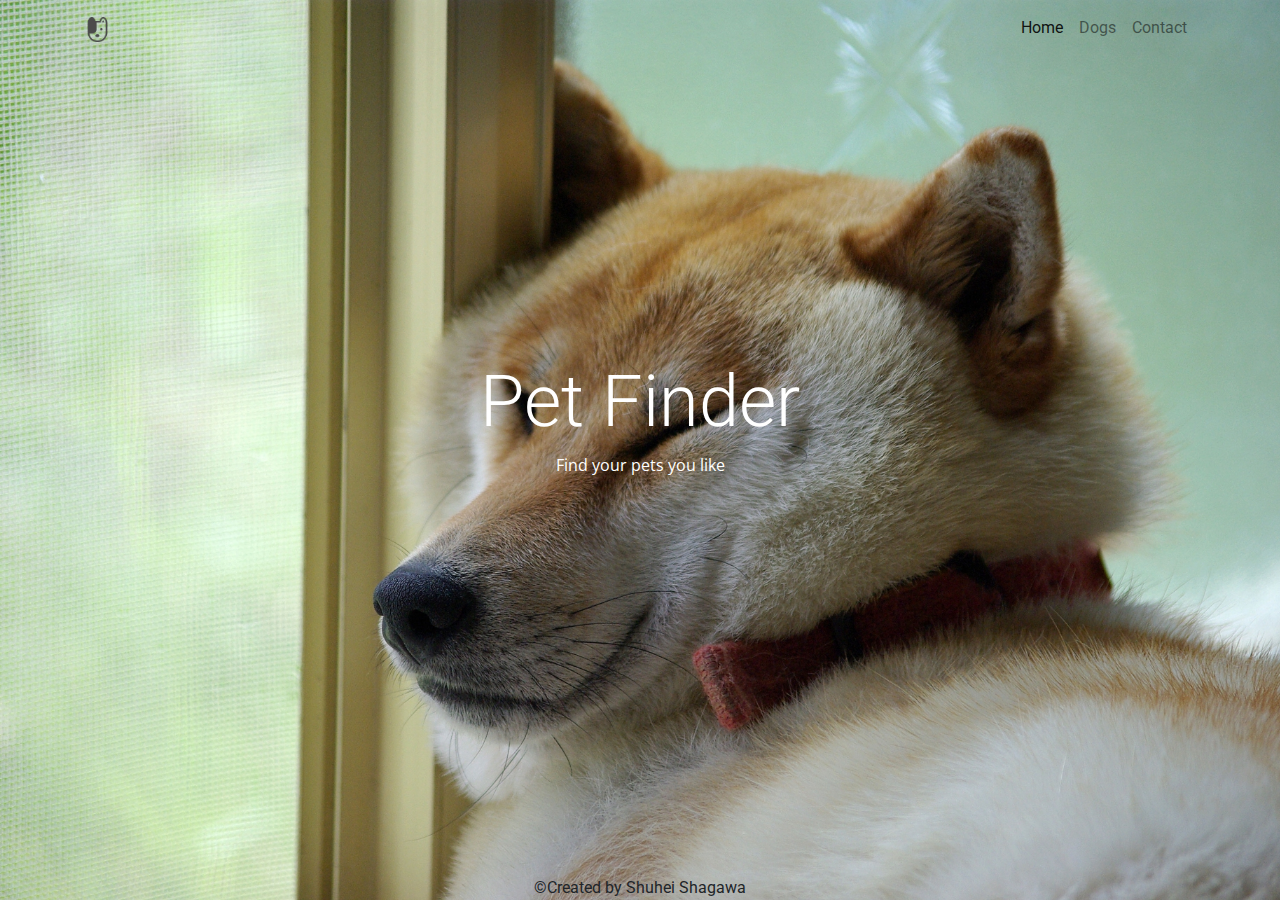
<file: index.html>
<!DOCTYPE html>
<html lang="en">
<head>
  <meta charset="UTF-8">
  <title>Pet Finder</title>
  <meta name="viewport" content="width=device-width, initial-scale=1, shrink-to-fit=no">
  <link rel="stylesheet" href="https://maxcdn.bootstrapcdn.com/bootstrap/4.0.0/css/bootstrap.min.css" integrity="sha384-Gn5384xqQ1aoWXA+058RXPxPg6fy4IWvTNh0E263XmFcJlSAwiGgFAW/dAiS6JXm" crossorigin="anonymous">
  <link rel="stylesheet" href="https://use.fontawesome.com/releases/v5.0.13/css/all.css" integrity="sha384-DNOHZ68U8hZfKXOrtjWvjxusGo9WQnrNx2sqG0tfsghAvtVlRW3tvkXWZh58N9jp" crossorigin="anonymous">
  <link rel="stylesheet" type="text/css" href="css/style.css">
</head>
<body>
  <div class="wrap fade">
    <div class="heroImg positionRetive">

      <!-- nav -->
      <nav class="navbar navbar-expand-lg navbar-light" id="navbar">
        <div class="container">
          <a class="navbar-brand" href="index.html">
            <img id="logo" src="img/logo.png" alt="logo">
          </a>
          <button class="navbar-toggler" type="button" id="btn">  
            <span class="navbar-toggler-icon"></span>
          </button>
          <div class="collapse navbar-collapse" id="navbarText">
            <ul class="navbar-nav ml-auto">
              <li class="nav-item active">
                <a class="nav-link" href="#">Home<span class="sr-only">(current)</span></a>
              </li>
              <li class="nav-item ">
                <a class="nav-link" href="dogs.html">Dogs</a>
              </li>
              <li class="nav-item">
                <a class="nav-link" href="contact.html">Contact</a>
              </li>
            </ul>
          </div>
        </div>
      </nav>
      <!-- nav -->
      <div class="positionAbs text-center">
        <h1 class="display-3 text-white">Pet Finder</h1>
        <p>Find your pets you like</p>
        <i class="fab fa-facebook-f"></i>
        <i class="fab fa-twitter"></i>
        <i class="fab fa-github"></i>
        <i class="fab fa-codepen"></i>
      </div>

      <footer class="bottom_0 text-center">
          &copy;Created by Shuhei Shagawa
      </footer>
    </div>
  </div>
    <!-- hero end -->
  </div>
<!-- wrap end -->
</body>
<script src="main.js"></script>
</html>
</file>
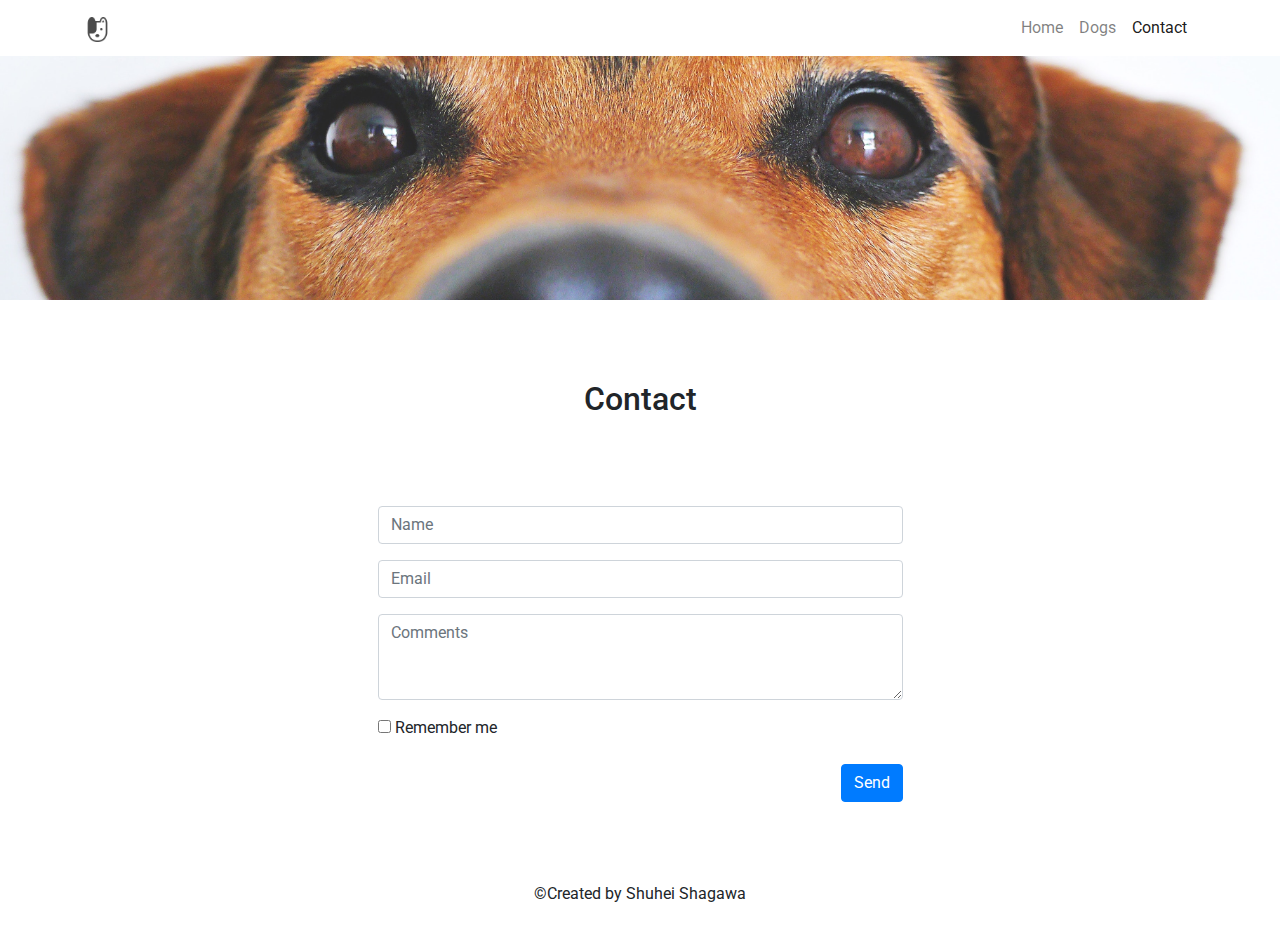
<file: contact.html>
<!DOCTYPE html>
<html lang="en">
<head>
  <meta charset="UTF-8">
  <title>Pet Finder</title>
  <meta name="viewport" content="width=device-width, initial-scale=1, shrink-to-fit=no">
  <link rel="stylesheet" href="https://maxcdn.bootstrapcdn.com/bootstrap/4.0.0/css/bootstrap.min.css" integrity="sha384-Gn5384xqQ1aoWXA+058RXPxPg6fy4IWvTNh0E263XmFcJlSAwiGgFAW/dAiS6JXm" crossorigin="anonymous">
  <link rel="stylesheet" href="https://use.fontawesome.com/releases/v5.0.13/css/all.css" integrity="sha384-DNOHZ68U8hZfKXOrtjWvjxusGo9WQnrNx2sqG0tfsghAvtVlRW3tvkXWZh58N9jp" crossorigin="anonymous">
  <link rel="stylesheet" type="text/css" href="css/style.css">
</head>
<body>
  <div class="wrap fade">
    <!-- nav -->
      <nav class="navbar navbar-expand-lg navbar-light fixed" id="navbar">
        <div class="container">
          <a class="navbar-brand" href="index.html">
            <img id="logo" src="img/logo.png" alt="logo">
          </a>
          <button class="navbar-toggler" type="button" id="btn">
            <span class="navbar-toggler-icon"></span>
          </button>
          <div class="collapse navbar-collapse" id="navbarText">
            <ul class="navbar-nav ml-auto">
              <li class="nav-item">
                <a class="nav-link" href="index.html">Home</a>
              </li>
              <li class="nav-item">
                <a class="nav-link" href="dogs.html">Dogs<span class="sr-only">(current)</span></a>
              </li>
              <li class="nav-item active">
                <a class="nav-link" href="contact.html">Contact</a>
              </li>
            </ul>
          </div>          
        </div>
      </nav>
      <!-- nav end -->
      <div class="jumbotron jumbImg2"></div>
      <div class="container-fluid text-center">
        <h2>Contact</h2>
        <div class="container">
            <div class="col-sm">
                <div class="row">
                    <div class="col-sm-6 mx-auto">
                          <form class="form-horizontal">
                              <div class="form-group text-left">
                                  <input type="email" class="form-control" id="inputEmail" placeholder="Name">
                              </div>
                              <div class="form-group text-left">
                                  <input type="password" class="form-control" id="inputPassword" placeholder="Email">
                              </div>
                              <div class="form-group">
                                <textarea class="form-control" id="exampleFormControlTextarea1" rows="3" placeholder="Comments"></textarea>
                              </div>
                              <div class="form-group text-left">
                                  <div class="checkbox">
                                  <label><input type="checkbox"> Remember me</label>
                                  </div>
                              </div>

                              <div class="form-group text-right">
                                  <button type="submit" class="btn btn-primary">Send</button>
                              </div>
                      </form>
                  </div>
                </div>
          </div>
        </div>
      </div>
      <footer class = "text-center top_btm_padding">
          &copy;Created by Shuhei Shagawa
      </footer>
    </div>
<!-- wrap end -->
</body>
<script src="main.js"></script>
<script>

</script>
</html>
</file>
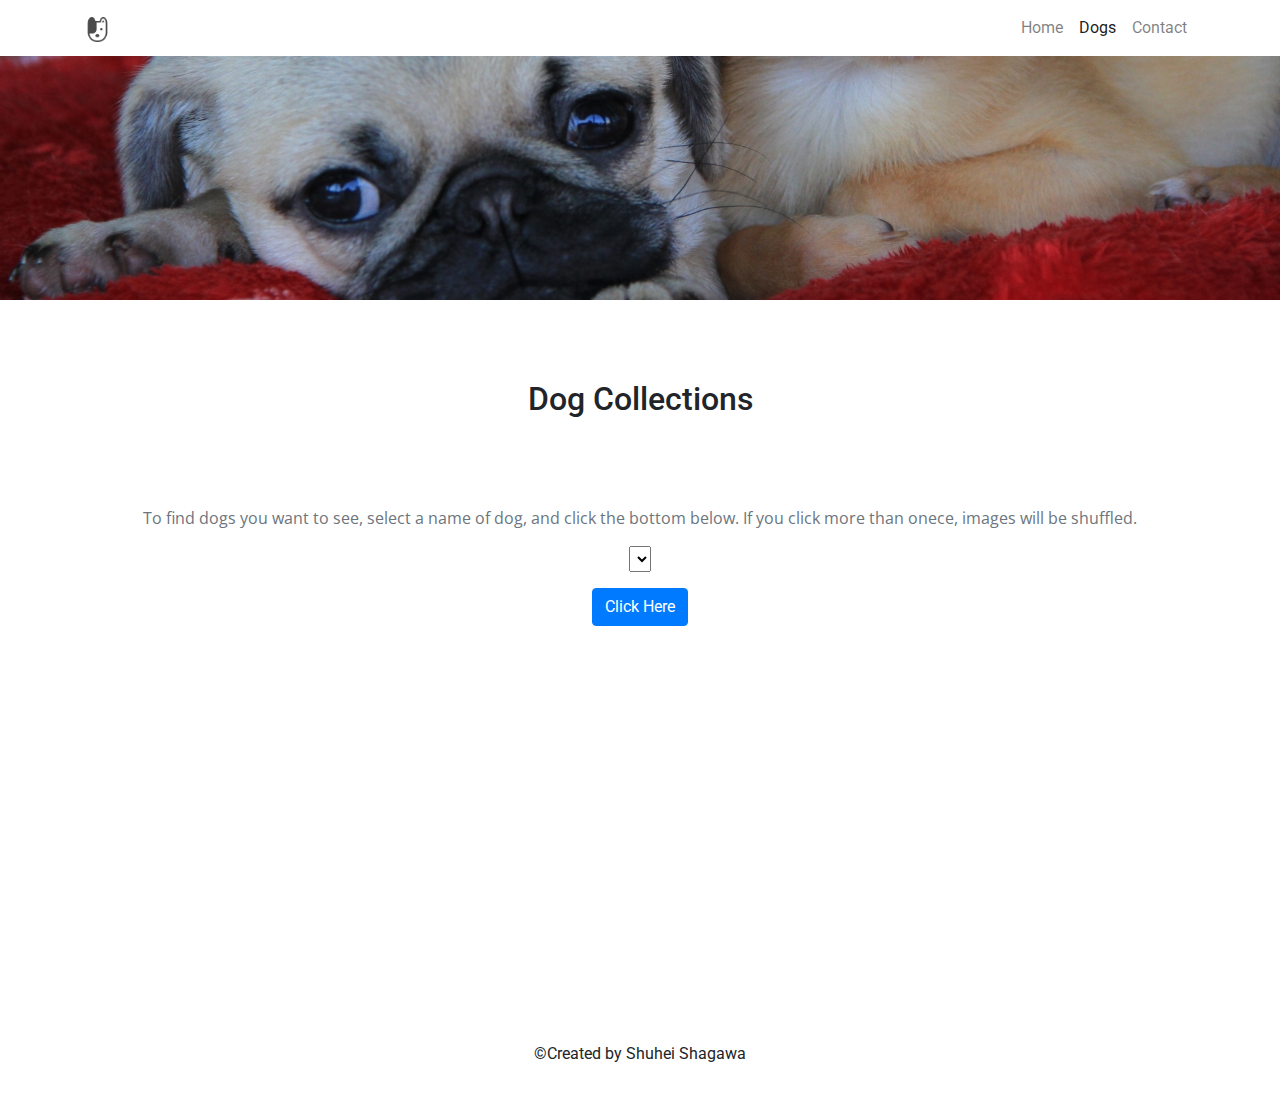
<file: dogs.html>
<!DOCTYPE html>
<html lang="en">
<head>
  <meta charset="UTF-8">
  <title>Pet Finder</title>
  <meta name="viewport" content="width=device-width, initial-scale=1, shrink-to-fit=no">
  <link rel="stylesheet" href="https://maxcdn.bootstrapcdn.com/bootstrap/4.0.0/css/bootstrap.min.css" integrity="sha384-Gn5384xqQ1aoWXA+058RXPxPg6fy4IWvTNh0E263XmFcJlSAwiGgFAW/dAiS6JXm" crossorigin="anonymous">
  <link rel="stylesheet" href="https://use.fontawesome.com/releases/v5.0.13/css/all.css" integrity="sha384-DNOHZ68U8hZfKXOrtjWvjxusGo9WQnrNx2sqG0tfsghAvtVlRW3tvkXWZh58N9jp" crossorigin="anonymous">
  <link rel="stylesheet" type="text/css" href="css/style.css">
</head>
<body">
  <div class="wrap fade">
    <!-- nav -->
      <nav class="navbar navbar-expand-lg navbar-light fixed" id="navbar">
        <div class="container">
          <a class="navbar-brand" href="index.html">
            <img id="logo" src="img/logo.png" alt="logo">
          </a>
          <button class="navbar-toggler" type="button" id="btn">
            <span class="navbar-toggler-icon"></span>
          </button>
          <div class="collapse navbar-collapse" id="navbarText">
            <ul class="navbar-nav ml-auto">
              <li class="nav-item">
                <a class="nav-link" href="index.html">Home</a>
              </li>
              <li class="nav-item active">
                <a class="nav-link" href="dogs.html">Dogs<span class="sr-only">(current)</span></a>
              </li>
              <li class="nav-item">
                <a class="nav-link" href="contact.html">Contact</a>
              </li>
            </ul>
          </div>          
        </div>
      </nav>
      <!-- nav end -->
      <div class="jumbotron">
      </div>
      <div class="container-fluid text-center">
        <div class="container">
            <h2>Dog Collections</h2>
          <div class="row">
              <div class="container">
                <p class="text-secondary">To find dogs you want to see, select a name of dog, and click the bottom below. If you click more than onece, images will be shuffled.</p>
                <p>
                  <select id="selection" name="horoscope">
                  </select>
                </p>
                <button type="button" class="btn btn-primary" id="dogBtn">Click Here</button>
            </div>
          </div>
          <div class="row">
            <div class="col-sm">
              <img class="display">
            </div>
            <div class="col-sm">
              <img class="display">
            </div>
            <div class="col-sm">
              <img class="display">
            </div>
          </div>
          <div class="row">
            <div class="col-sm">
              <img class="display">
            </div>
            <div class="col-sm">
              <img class="display">
            </div>
            <div class="col-sm">
              <img class="display">
            </div>
          </div>
          <div class="row">
            <div class="col-sm">
              <img class="display">
            </div>
            <div class="col-sm">
              <img class="display">
            </div>
            <div class="col-sm">
              <img class="display">
            </div>
          </div>
          <div class="row">
            <div class="col-sm">
              <img class="display">
            </div>
            <div class="col-sm">
              <img class="display">
            </div>
            <div class="col-sm">
              <img class="display">
            </div>
          </div>
        </div>
      </div>
      <footer class="text-center top_btm_padding top_btm_padding">
          &copy;Created by Shuhei Shagawa
      </footer>
    </div>
<!-- wrap end -->
</body>
<script src="main.js"></script>
<script>

  fetch(`https://dog.ceo/api/breeds/list/all`)
  .then(function(response) {
    return response.json();
  }).then(function(json) {
    var dognames = json.message;
    for (key in dognames) {
      var selected = document.getElementById("selection");
      selected.insertAdjacentHTML('afterbegin', `<option>${key}</option>`);
    }
  })

  var dogBtn = document.getElementById('dogBtn');
  var jdm;
  dogBtn.addEventListener("click", ()=>{

    var selected = document.getElementById("selection").value;

    fetch(`https://dog.ceo/api/breed/${selected}/images`)
    .then(function(response) {
      return response.json();
    }).then(function(json) {
      
        var dogImg = json.message;
        var dogImgs = document.getElementsByClassName("display");
        var dogImgLen = dogImg.length;
        var bdanime = Math.floor(Math.random() * Math.floor(dogImgs.length));

        while (dogImgLen) {
            var j = Math.floor( Math.random() * dogImgLen );
            var t = dogImg[--dogImgLen];
            // console.log(dogImg[dogImgLen]);

            dogImg[dogImgLen] = dogImg[j];
            dogImg[j] = t;
        }

        for(var i=0;i<dogImgs.length;i++){
            dogImgs[i].src = dogImg[i];
            dogImgs[i].classList.add('hide');
            dogImgs[i].classList.add('sizing');
        }

    })

  })

</script>
</html>
</file>
<file: css/style.css>
@import url("https://fonts.googleapis.com/css?family=Open+Sans|Roboto");


img {
    max-width: 300px;
}

#logo{
  margin: 0;
  padding: 0;
  width: 25px;
}
.bg-black{
  background: black;
}
.positionRetive{
  position: relative;
}

.positionAbs{
  position: absolute;
  right: 50%;
  top: 50%;
  -webkit-transform: translate(50%,-50%);
  -moz-transform: translate(50%,-50%);
  -ms-transform: translate(50%,-50%);
  -o-transform: translate(50%,-50%);
  transform: translate(50%,-50%);
}

.fab{
  color: white;
  font-size: 2em;
  margin: .3em;
}

h1{
  font-family: 'Roboto', sans-serif;
}

p{
  font-family: 'Open Sans', sans-serif;
  color: white;
}

.heroImg{
  background-image: url("../img/shiba.jpg");
  background-repeat: no-repeat;
  background-position: 40%;
  background-size: cover;
  height: 100vh;
}


.bottom_0{
  position: absolute;
  bottom: 0%;
  width: 100%;
}

.jumbotron{
  background-image: url("../img/header2nd.jpg");
  height: 300px;
  background-size: cover;
  background-position: 0% 45%;
  border-radius: 0;
}

.jumbImg2{
  background-image: url("/img/contact.jpg");
}

.sizing{
    width: 100%;
    height: 300px;
    -o-object-fit: cover;
    object-fit: cover;
}

.row{
  padding: 2em 0 2em 0;
}

h2{
  padding: 1.5em 0 1.5em 0;
}

.top_btm_padding{
  padding: 2em 0 2em 0;
}

.fixed{
  position: fixed;
  width: 100%;
  background: white;
  z-index: 100;
}

.hide{
  animation: fade 0.5s;
}

.display{
  transition: all 1s;
}
.display:hover{
  border-radius: 100%;
  transform: scale(1.1);
}
.fade{
  opacity: 0;
  transform: translate(300px);
}

.wrap{
  transition: all 1s;
}

.fadeNav{
  animation: fade .1s;
}


@keyframes fade {
  0% {
    transform: translateX(100px);
    opacity: 0;
  }
  100% {
    transform: translateX(0px);
    opacity: 1;
  }
}

@media only screen and (max-width: 600px) {
  .display{
    margin: 1em 0 1em 0;
  }
}
</file>
